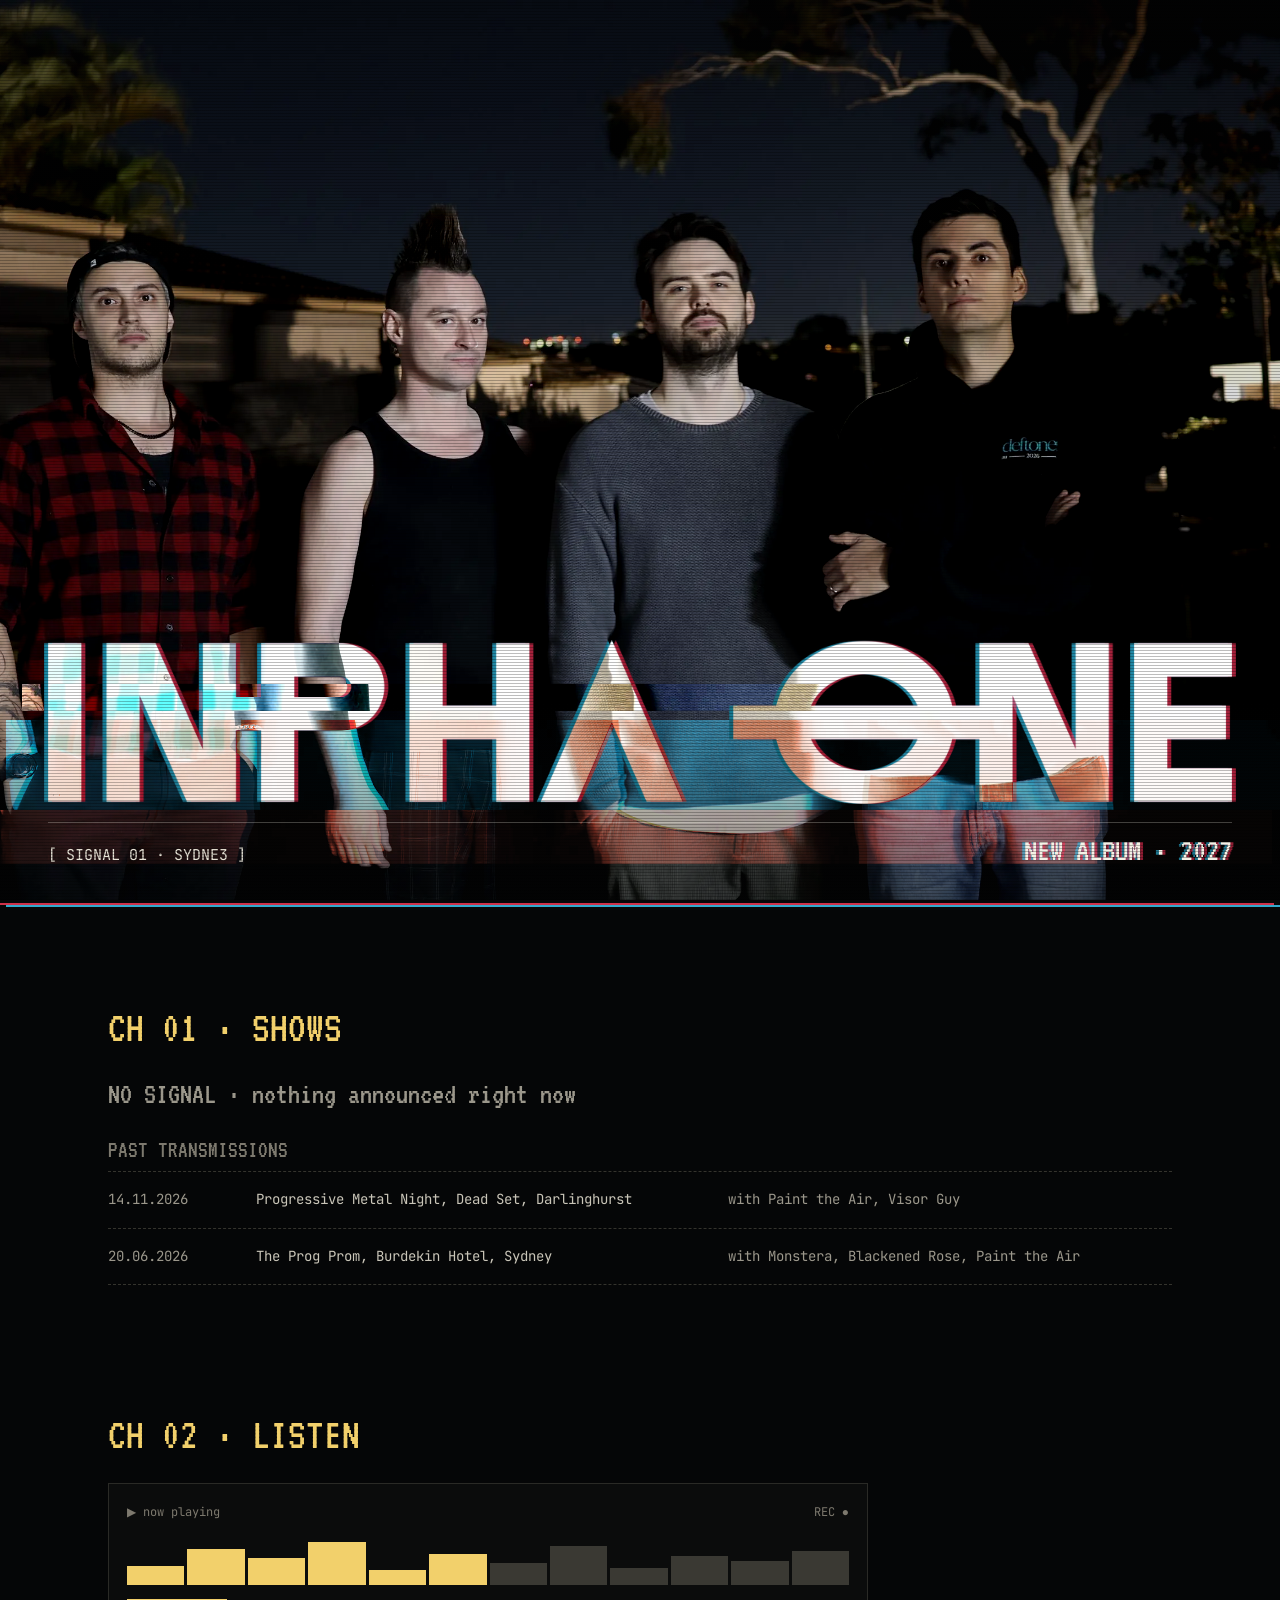
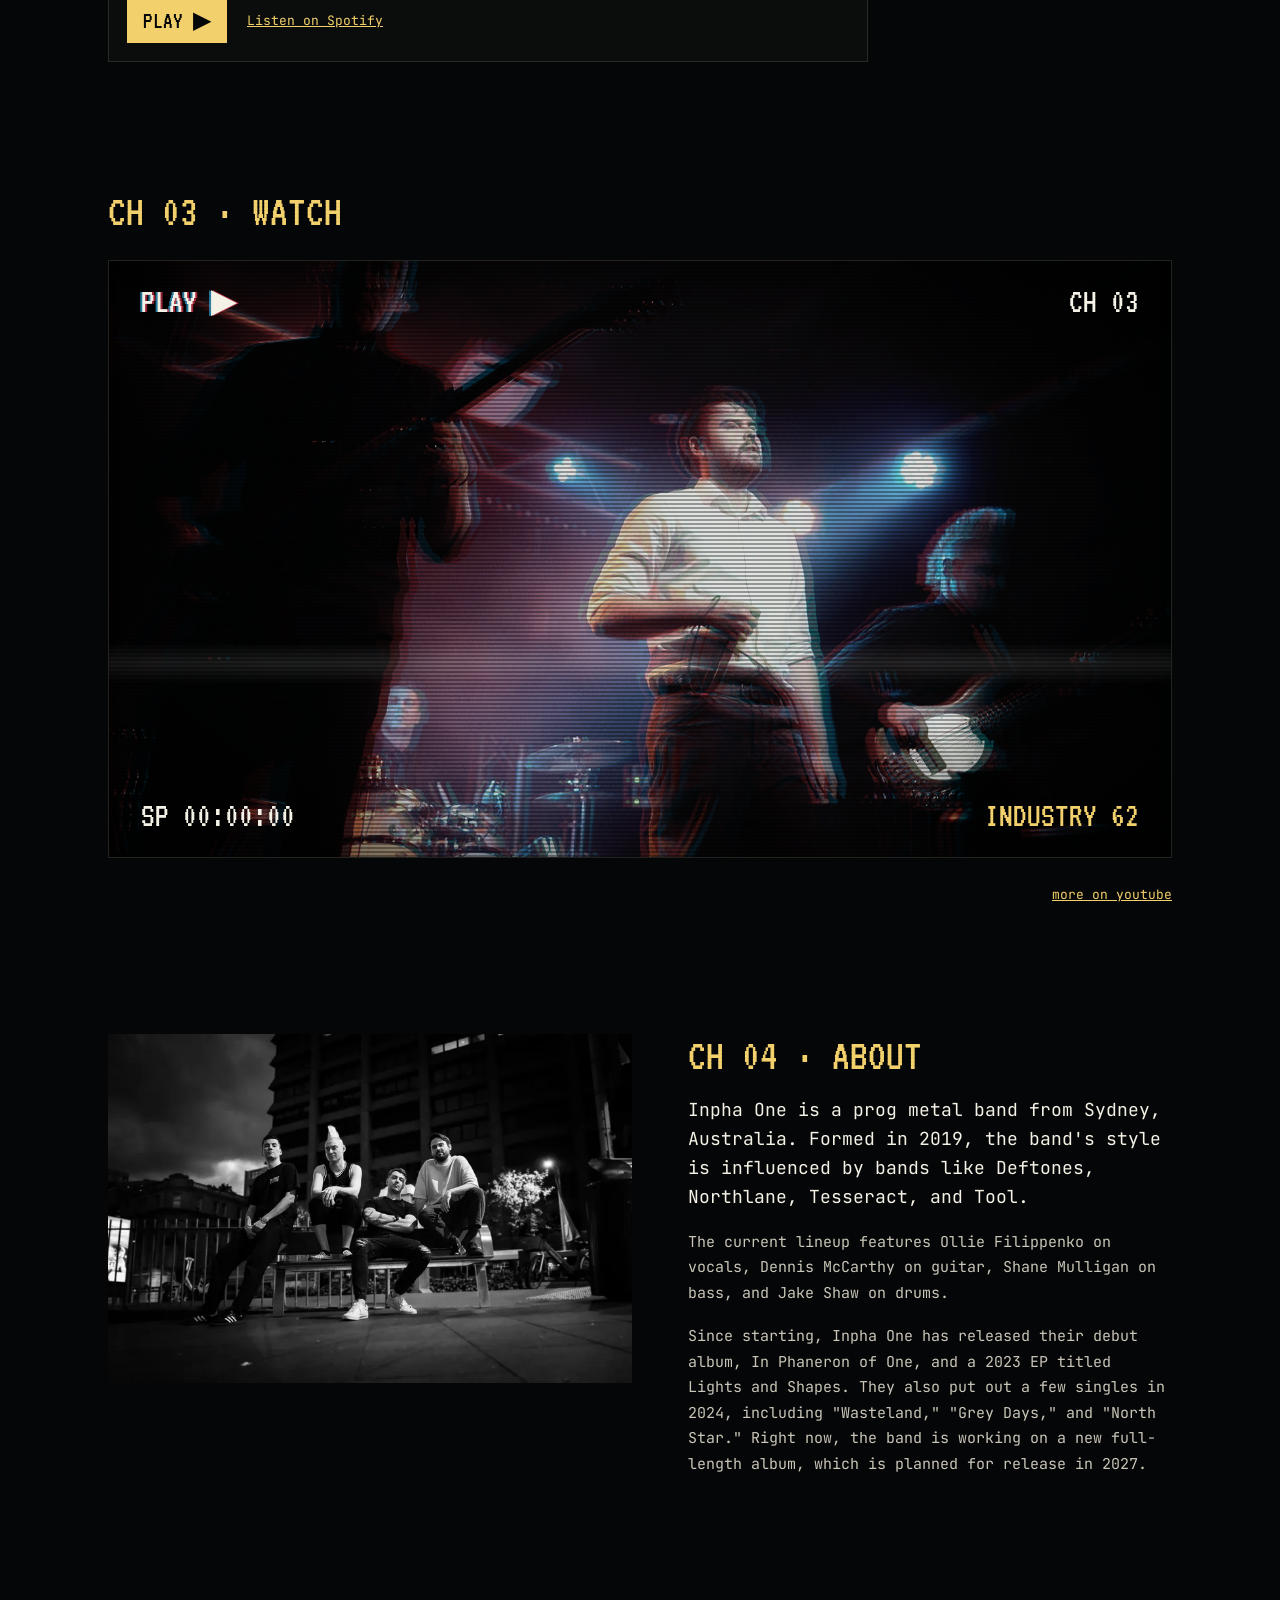
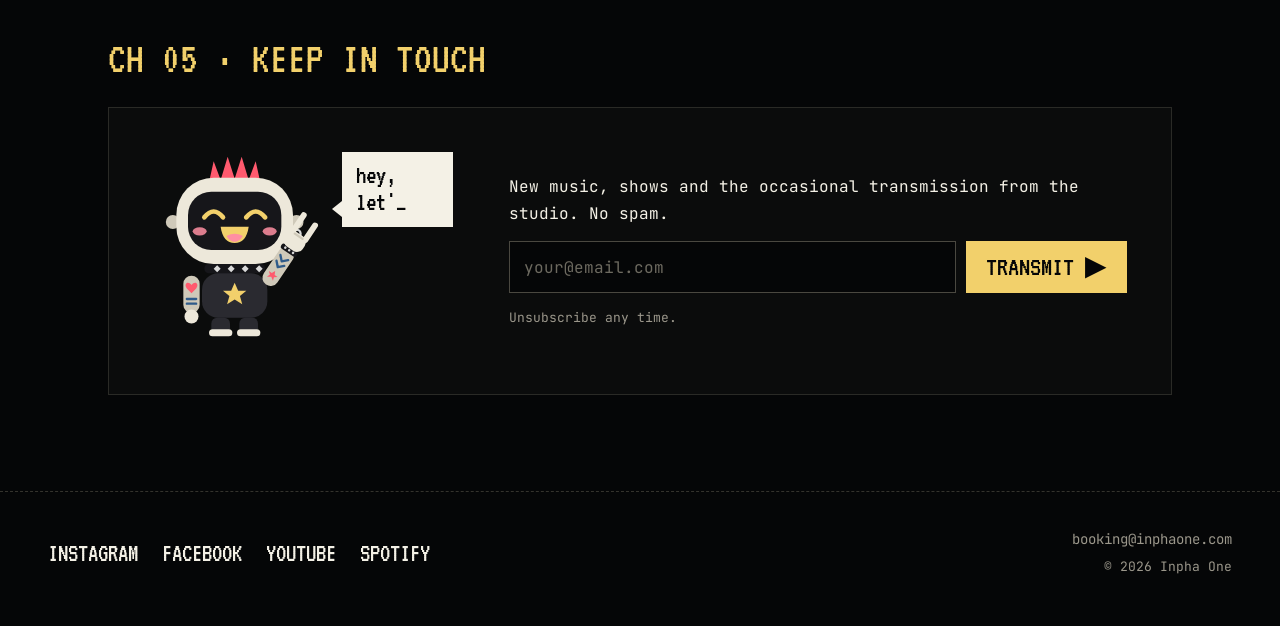
<file: index.html>
<!doctype html>
<html lang="en">
<head>
<meta charset="utf-8">
<meta name="viewport" content="width=device-width, initial-scale=1">
<title>Inpha One · Prog Metal from Sydney</title>
<meta name="description" content="Inpha One is a prog metal band from Sydney, Australia. Listen, watch, see upcoming shows and get in touch. New album coming in 2027.">
<link rel="canonical" href="https://inphaone.com/">
<meta name="theme-color" content="#050607">
<meta property="og:type" content="website">
<meta property="og:site_name" content="Inpha One">
<meta property="og:title" content="Inpha One · Prog Metal from Sydney">
<meta property="og:description" content="Prog metal from Sydney, Australia. New album coming in 2027.">
<meta property="og:url" content="https://inphaone.com/">
<meta property="og:image" content="https://inphaone.com/img/og.jpg">
<meta property="og:image:width" content="1200">
<meta property="og:image:height" content="630">
<meta name="twitter:card" content="summary_large_image">
<meta name="twitter:title" content="Inpha One · Prog Metal from Sydney">
<meta name="twitter:description" content="Prog metal from Sydney, Australia. New album coming in 2027.">
<meta name="twitter:image" content="https://inphaone.com/img/og.jpg">
<link rel="icon" href="favicon.svg" type="image/svg+xml">
<link rel="apple-touch-icon" href="img/apple-touch-icon.png">
<link rel="preload" href="fonts/vt323.woff2" as="font" type="font/woff2" crossorigin>
<link rel="preload" href="img/hero-1200.webp" as="image" imagesrcset="img/hero-1200.webp 1200w, img/hero-2400.webp 2400w" imagesizes="100vw">
<link rel="stylesheet" href="css/style.css?v=13">
<script type="application/ld+json">
{"@context": "https://schema.org", "@type": "MusicGroup", "name": "Inpha One", "url": "https://inphaone.com/", "image": "https://inphaone.com/img/og.jpg", "description": "Inpha One is a prog metal band from Sydney, Australia.", "genre": ["Progressive metal", "Prog metal"], "foundingDate": "2019", "foundingLocation": {"@type": "Place", "name": "Sydney, Australia"}, "email": "booking@inphaone.com", "member": [{"@type": "OrganizationRole", "roleName": "Vocals", "member": {"@type": "Person", "name": "Ollie Filippenko"}}, {"@type": "OrganizationRole", "roleName": "Guitar", "member": {"@type": "Person", "name": "Dennis McCarthy"}}, {"@type": "OrganizationRole", "roleName": "Bass", "member": {"@type": "Person", "name": "Shane Mulligan"}}, {"@type": "OrganizationRole", "roleName": "Drums", "member": {"@type": "Person", "name": "Jake Shaw"}}], "sameAs": ["https://open.spotify.com/artist/0F5VMlDz3p1ZcUj0ktYers", "https://www.youtube.com/@inphaone", "https://instagram.com/inpha_one", "https://www.facebook.com/InphaOne/", "https://linktr.ee/inphaone"]}
</script>
</head>
<body>
<a class="skip" href="#shows">Skip to content</a>

<header class="hero" id="top">
  <div class="hero-media">
  <img class="hero-img" src="img/hero-1200.webp" srcset="img/hero-1200.webp 1200w, img/hero-2400.webp 2400w" sizes="100vw" alt="The four members of Inpha One standing in a lane at blue hour, city lights behind them" fetchpriority="high">
  <div class="glitch" aria-hidden="true">
    <img class="g g-cyan" src="img/hero-1200.webp" srcset="img/hero-1200.webp 1200w, img/hero-2400.webp 2400w" sizes="100vw" alt="">
    <img class="g g-red" src="img/hero-1200.webp" srcset="img/hero-1200.webp 1200w, img/hero-2400.webp 2400w" sizes="100vw" alt="">
    <img class="g g-tear" src="img/hero-1200.webp" srcset="img/hero-1200.webp 1200w, img/hero-2400.webp 2400w" sizes="100vw" alt="">
    <img class="g g-slice" src="img/hero-1200.webp" srcset="img/hero-1200.webp 1200w, img/hero-2400.webp 2400w" sizes="100vw" alt="">
  </div>
  <span class="hero-shade" aria-hidden="true"></span>
  </div>
  <div class="hero-text">
    <h1 class="hero-logo">
      <img class="lb" src="img/logo.png" alt="Inpha One" width="1400" height="193">
      <img class="ls s1" src="img/logo.png" alt="" aria-hidden="true">
      <img class="ls s2" src="img/logo.png" alt="" aria-hidden="true">
    </h1>
    <div class="hero-strip">
      <span class="tag">[ <span id="signal" data-text="SIGNAL 01 · SYDNEY">SIGNAL 01 · SYDNEY</span> ]</span>
      <span class="hero-headline split" id="headline">NEW ALBUM · 2027</span>
    </div>
  </div>
  <span class="scan" aria-hidden="true"></span>
</header>

<div class="divider" aria-hidden="true"><span class="d-red"></span><span class="d-blue"></span></div>

<main>

  <section id="shows" class="sec">
    <h2>CH 01 · SHOWS</h2>
    <div id="shows-list">
      <p class="nosignal">NO SIGNAL · nothing announced right now</p>
    </div>
  </section>

  <section id="listen" class="sec">
    <h2>CH 02 · LISTEN</h2>
    <div class="listen">
        <div class="deck" id="deck">
          <div class="deck-top"><span>&#9654; now playing</span><span>REC &#9679;</span></div>
          <div class="eq" aria-hidden="true">
            <span></span><span></span><span></span><span></span><span></span><span></span><span></span><span></span><span></span><span></span><span></span><span></span>
          </div>
          <div class="deck-actions">
            <button type="button" class="btn btn-small" id="play-spotify">PLAY &#9654;</button>
            <a class="small" href="https://open.spotify.com/artist/0F5VMlDz3p1ZcUj0ktYers" data-link="spotify" target="_blank" rel="noopener">Listen on Spotify</a>
          </div>
        </div>
    </div>
  </section>

  <section id="watch" class="sec">
    <h2>CH 03 · WATCH</h2>
    <div class="screen" id="screen">
      <a class="screen-link" id="video-link" href="https://youtu.be/W3c4xrvIa-o" aria-label="Play Industry 62">
        <img class="v-base" src="img/live-1600.webp" srcset="img/live-800.webp 800w, img/live-1600.webp 1600w" sizes="(max-width: 1200px) 100vw, 1100px" alt="Inpha One live on stage, red and blue light" loading="lazy">
        <img class="v-red" src="img/live-1600.webp" srcset="img/live-800.webp 800w, img/live-1600.webp 1600w" sizes="(max-width: 1200px) 100vw, 1100px" alt="" aria-hidden="true" loading="lazy">
        <img class="v-blue" src="img/live-1600.webp" srcset="img/live-800.webp 800w, img/live-1600.webp 1600w" sizes="(max-width: 1200px) 100vw, 1100px" alt="" aria-hidden="true" loading="lazy">
        <span class="v-track" aria-hidden="true"></span>
        <span class="v-lines" aria-hidden="true"></span>
        <span class="v-vignette" aria-hidden="true"></span>
        <span class="osd osd-tl split-sm">PLAY &#9654;</span>
        <span class="osd osd-tr">CH 03</span>
        <span class="osd osd-bl">SP 00:00:00</span>
        <span class="osd osd-br accent" id="video-title">INDUSTRY 62</span>
      </a>
    </div>
    <a class="small more" href="https://www.youtube.com/@inphaone" data-link="youtube" target="_blank" rel="noopener">more on youtube</a>
  </section>


  <section id="about" class="sec about">
    <img src="img/about-1600.webp" srcset="img/about-800.webp 800w, img/about-1600.webp 1600w" sizes="(max-width: 900px) 100vw, 560px" alt="Inpha One at night in the city, black and white" loading="lazy" width="1600" height="1066">
    <div class="about-text">
      <h2>CH 04 · ABOUT</h2>
      <p class="lead">Inpha One is a prog metal band from Sydney, Australia. Formed in 2019, the band's style is influenced by bands like Deftones, Northlane, Tesseract, and Tool.</p>
      <p>The current lineup features Ollie Filippenko on vocals, Dennis McCarthy on guitar, Shane Mulligan on bass, and Jake Shaw on drums.</p>
      <p>Since starting, Inpha One has released their debut album, In Phaneron of One, and a 2023 EP titled Lights and Shapes. They also put out a few singles in 2024, including "Wasteland," "Grey Days," and "North Star." Right now, the band is working on a new full-length album, which is planned for release in 2027.</p>
    </div>
  </section>

  <section id="touch" class="sec">
    <h2>CH 05 · KEEP IN TOUCH</h2>
    <div class="touch">
      <div class="bot-wrap">
        <svg class="bot" viewBox="0 0 150 170" role="img" aria-label="A happy tattooed punk robot with a pink mohawk, throwing the rock horns">
          <path d="M48 26 L52 8 L58 24 L64 4 L70 23 L76 4 L82 24 L88 8 L92 26 Z" fill="#ff5a6e"/>
          <circle cx="17" cy="60" r="6" fill="#cfc9b9"/>
          <circle cx="123" cy="60" r="6" fill="#cfc9b9"/>
          <rect x="20" y="22" width="100" height="74" rx="32" fill="#ede8da"/>
          <circle cx="123" cy="70" r="3.5" fill="none" stroke="#d9d9d9" stroke-width="2"/>
          <rect x="30" y="34" width="80" height="50" rx="20" fill="#16161a"/>
          <path d="M44 56 Q52 46 60 56" fill="none" stroke="#F2D06B" stroke-width="4" stroke-linecap="round"/>
          <path d="M80 56 Q88 46 96 56" fill="none" stroke="#F2D06B" stroke-width="4" stroke-linecap="round"/>
          <path d="M58 64 Q70 64 82 64 Q80 78 70 78 Q60 78 58 64 Z" fill="#F2D06B"/>
          <path d="M63 72 Q70 68 77 72 Q74 77 70 77 Q66 77 63 72 Z" fill="#ff8fa3"/>
          <ellipse cx="40" cy="68" rx="6" ry="3.5" fill="#ff8fa3" opacity="0.85"/>
          <ellipse cx="100" cy="68" rx="6" ry="3.5" fill="#ff8fa3" opacity="0.85"/>
          <rect x="44" y="96" width="52" height="8" rx="4" fill="#16161a"/>
          <path d="M52 100 l3 -3 l3 3 l-3 3 Z M64 100 l3 -3 l3 3 l-3 3 Z M76 100 l3 -3 l3 3 l-3 3 Z M88 100 l3 -3 l3 3 l-3 3 Z" fill="#d9d9d9"/>
          <rect x="42" y="104" width="56" height="38" rx="14" fill="#2a2a30"/>
          <path d="M70 112 l3 7 l7 0 l-5.5 4.5 l2 7 l-6.5 -4 l-6.5 4 l2 -7 l-5.5 -4.5 l7 0 Z" fill="#F2D06B"/>
          <rect x="26" y="106" width="14" height="32" rx="7" fill="#cfc9b9"/>
          <path d="M33 114 C30 110 26 113 29 117 L33 121 L37 117 C40 113 36 110 33 114 Z" fill="#ff5a6e"/>
          <path d="M29 126 L37 126 M29 130 L37 130" stroke="#2f5b8a" stroke-width="2" stroke-linecap="round"/>
          <circle cx="33" cy="141" r="6" fill="#ede8da"/>
          <rect x="50" y="142" width="16" height="14" rx="5" fill="#2a2a30"/>
          <rect x="74" y="142" width="16" height="14" rx="5" fill="#2a2a30"/>
          <rect x="48" y="152" width="20" height="6" rx="3" fill="#ede8da"/>
          <rect x="72" y="152" width="20" height="6" rx="3" fill="#ede8da"/>
          <g transform="translate(-9 0) rotate(34 107 112)"><g class="arm">
            <rect x="100" y="76" width="14" height="38" rx="7" fill="#cfc9b9"/>
            <path d="M103 86 l4 4 l4 -4 M103 92 l4 4 l4 -4" fill="none" stroke="#2f5b8a" stroke-width="2" stroke-linecap="round" stroke-linejoin="round"/>
            <path d="M107 100 l1.5 3 l3 0 l-2.4 2 l1 3 l-3.1 -2 l-3.1 2 l1 -3 l-2.4 -2 l3 0 Z" fill="#ff5a6e"/>
            <rect x="99" y="76" width="16" height="5" rx="2" fill="#16161a"/>
            <circle cx="103" cy="78.5" r="1.1" fill="#d9d9d9"/><circle cx="107" cy="78.5" r="1.1" fill="#d9d9d9"/><circle cx="111" cy="78.5" r="1.1" fill="#d9d9d9"/>
            <rect x="98" y="62" width="18" height="15" rx="6" fill="#ede8da"/>
            <rect x="98" y="44" width="5" height="22" rx="2.5" fill="#ede8da"/>
            <rect x="111" y="46" width="5" height="20" rx="2.5" fill="#ede8da"/>
            <path d="M103 64 L111 64" stroke="#cfc9b9" stroke-width="2" stroke-linecap="round"/>
            <rect x="93" y="66" width="10" height="5" rx="2.5" fill="#ede8da"/>
          </g></g>
        </svg>
        <div class="bubble" aria-live="polite"><span id="bubble-text">hey, let's keep in touch</span><span class="caret" aria-hidden="true">_</span></div>
      </div>
      <div class="touch-form">
        <p>New music, shows and the occasional transmission from the studio. No spam.</p>
        <form id="signup" novalidate>
          <label for="fan-email" class="sr">Your email</label>
          <input id="fan-email" name="email" type="email" required placeholder="your@email.com" autocomplete="email">
          <input class="trap" type="text" name="website" tabindex="-1" autocomplete="off" aria-hidden="true">
          <button type="submit" class="btn">TRANSMIT &#9654;</button>
        </form>
        <p class="received" id="received" hidden>SIGNAL RECEIVED · SEE YOU AT THE NEXT SHOW</p>
        <p class="form-msg" id="form-msg" role="status"></p>
        <span class="small muted">Unsubscribe any time.</span>
      </div>
    </div>
  </section>

</main>

<footer>
  <div class="socials">
    <a href="https://instagram.com/inpha_one" data-link="instagram" target="_blank" rel="noopener">INSTAGRAM</a>
    <a href="https://www.facebook.com/InphaOne/" data-link="facebook" target="_blank" rel="noopener">FACEBOOK</a>
    <a href="https://www.youtube.com/@inphaone" data-link="youtube" target="_blank" rel="noopener">YOUTUBE</a>
    <a href="https://open.spotify.com/artist/0F5VMlDz3p1ZcUj0ktYers" data-link="spotify" target="_blank" rel="noopener">SPOTIFY</a>
  </div>
  <div class="foot-right">
    <a class="mail" href="mailto:booking@inphaone.com">booking@inphaone.com</a>
    <span class="muted small">&copy; <span id="year">2026</span> Inpha One</span>
  </div>
</footer>

<script src="content.js?v=13"></script>
<script src="js/site.js?v=13"></script>
</body>
</html>
</file>
<file: css/style.css>
/* INPHA ONE · broadcast signal */

@font-face { font-family: "VT323"; src: url("../fonts/vt323.woff2") format("woff2"); font-weight: 400; font-display: swap; }
@font-face { font-family: "JetBrains Mono"; src: url("../fonts/jetbrains-mono-400.woff2") format("woff2"); font-weight: 400; font-display: swap; }
@font-face { font-family: "JetBrains Mono"; src: url("../fonts/jetbrains-mono-700.woff2") format("woff2"); font-weight: 700; font-display: swap; }

:root {
  --bg: #050607;
  --panel: #0b0c0c;
  --ink: #f4f1e6;
  --body: #e7e3d6;
  --soft: #c9c5b8;
  --muted: #9b978b;
  --dim: #7d796e;
  --line: #34332d;
  --edge: #2a2a26;
  --accent: #f2d06b;
  --red: rgba(255, 50, 90, 0.55);
  --blue: rgba(50, 210, 255, 0.55);
  --pixel: "VT323", ui-monospace, monospace;
  --mono: "JetBrains Mono", ui-monospace, Menlo, Consolas, monospace;
  --gutter: clamp(16px, 4vw, 48px);
}

* { box-sizing: border-box; }
html { scroll-behavior: smooth; }
body { margin: 0; background: var(--bg); color: var(--body); font-family: var(--mono); font-size: 15px; line-height: 1.7; -webkit-font-smoothing: antialiased; overflow-x: hidden; }
img { display: block; max-width: 100%; }
a { color: var(--accent); }
a:hover { color: #fff1c4; }
a:focus-visible, button:focus-visible, input:focus-visible { outline: 2px solid var(--accent); outline-offset: 3px; }
h1, h2 { font-weight: 400; margin: 0; }
p { margin: 0; }
.muted { color: var(--muted); }
.small { font-size: 13px; }
.accent { color: var(--accent); }
.sr { position: absolute; width: 1px; height: 1px; overflow: hidden; clip-path: inset(50%); white-space: nowrap; }
.skip { position: absolute; left: 12px; top: -60px; z-index: 50; background: var(--accent); color: var(--bg); padding: 8px 12px; font-family: var(--pixel); font-size: 22px; }
.skip:focus { top: 12px; }

.split { text-shadow: 3px 0 0 var(--red), -3px 0 0 var(--blue); }
.split-sm { text-shadow: 2px 0 0 rgba(255,60,90,0.6), -2px 0 0 rgba(60,200,255,0.6); }

.scan { position: absolute; inset: 0; pointer-events: none; background: repeating-linear-gradient(0deg, rgba(0,0,0,0.28) 0px, rgba(0,0,0,0.28) 1px, rgba(0,0,0,0) 1px, rgba(0,0,0,0) 3px); }

.btn { font-family: var(--pixel); font-size: 28px; line-height: 1; color: var(--bg); background: var(--accent); text-decoration: none; border: 0; padding: 12px 20px; min-height: 48px; display: inline-flex; align-items: center; cursor: pointer; }
.btn:hover { background: #ffe08a; color: var(--bg); }
.btn-small { font-size: 24px; min-height: 44px; padding: 8px 16px; }

/* top bar */
.topbar { position: relative; z-index: 3; display: flex; justify-content: space-between; align-items: center; gap: 12px 16px; flex-wrap: wrap; padding: 20px var(--gutter); border-bottom: 1px solid #1c1c1a; }
.brand img { width: 190px; height: auto; filter: drop-shadow(2px 0 0 rgba(255,50,90,0.6)) drop-shadow(-2px 0 0 rgba(50,210,255,0.6)); }
.topbar nav { display: flex; flex-wrap: wrap; justify-content: flex-end; gap: 4px 22px; font-family: var(--pixel); font-size: 26px; line-height: 1; }
.topbar nav a { color: var(--ink); text-decoration: none; text-shadow: 2px 0 0 var(--red), -2px 0 0 var(--blue); padding: 6px 0; }
.topbar nav a:hover { color: var(--accent); }
.topbar .scan { background: repeating-linear-gradient(0deg, rgba(0,0,0,0.3) 0px, rgba(0,0,0,0.3) 1px, rgba(0,0,0,0) 1px, rgba(0,0,0,0) 3px); }

/* hero */
.hero { position: relative; height: min(66rem, 100vh); min-height: 32rem; overflow: hidden; background: #000; }
.hero-media { position: absolute; inset: 0; overflow: hidden; }
.hero-media img { position: absolute; inset: 0; width: 100%; height: 100%; object-fit: cover; object-position: 50% 30%; }
.hero-img { filter: saturate(0.8) contrast(1.15) brightness(0.85); }
.g-cyan { filter: sepia(1) hue-rotate(150deg) saturate(4.5) brightness(0.95); mix-blend-mode: screen; opacity: 0.85; transform: translateX(6px); clip-path: inset(80% 0 10% 0); }
.g-red { filter: sepia(1) hue-rotate(-40deg) saturate(4.5) brightness(0.95); mix-blend-mode: screen; opacity: 0.8; transform: translateX(-8px); clip-path: inset(90% 0 4% 0); }
.g-tear { filter: saturate(1.3) contrast(1.3) brightness(1.2); transform: translateX(22px); clip-path: inset(76% 0 21% 0); }
.g-slice { filter: saturate(1.6) contrast(1.4) brightness(1.25) hue-rotate(-12deg); opacity: 0; clip-path: inset(72% 0 25% 0); }

/* banner motion: colour drift between bursts, a signal burst every 5 s.
   Bands live in the bottom 30% of the banner so faces stay clean on any screen shape.
   Animations start once the banner photo has loaded (js adds .go), and the -4s delay fires the first burst straight away. */
.hero.go .g-cyan  { animation: b-cyan 5s steps(1) -4s infinite; }
.hero.go .g-red   { animation: b-red 5s steps(1) -4s infinite; }
.hero.go .g-tear  { animation: b-tear 5s steps(1) -4s infinite; }
.hero.go .g-slice { animation: b-slice 5s steps(1) -4s infinite; }
.hero.go .hero-headline { animation: b-head 5s steps(1) -4s infinite; }
.hero.go .hero-logo .lb { animation: b-logo 5s steps(1) -4s infinite; }
.hero.go .hero-logo .s1 { animation: b-ls1 5s steps(1) -4s infinite; }
.hero.go .hero-logo .s2 { animation: b-ls2 5s steps(1) -4s infinite; }
@keyframes b-logo { 0%, 86%, 96%, 100% { transform: none; filter: drop-shadow(4px 0 0 rgba(255,50,90,0.65)) drop-shadow(-4px 0 0 rgba(50,210,255,0.65)); } 88% { transform: translateX(6px); filter: drop-shadow(12px 0 0 rgba(255,50,90,0.95)) drop-shadow(-12px 0 0 rgba(50,210,255,0.95)); } 91% { transform: translateX(-5px); filter: drop-shadow(-9px 0 0 rgba(255,50,90,0.9)) drop-shadow(9px 0 0 rgba(50,210,255,0.9)); } 94% { transform: translateX(2px); filter: drop-shadow(6px 0 0 rgba(255,50,90,0.8)) drop-shadow(-6px 0 0 rgba(50,210,255,0.8)); } }
@keyframes b-ls1 { 0%, 86%, 96%, 100% { opacity: 0; } 88% { opacity: 1; transform: translateX(-40px); clip-path: inset(18% 0 66% 0); } 90% { opacity: 1; transform: translateX(48px); clip-path: inset(44% 0 44% 0); } 93% { opacity: 1; transform: translateX(-18px); clip-path: inset(8% 0 80% 0); } }
@keyframes b-ls2 { 0%, 86%, 96%, 100% { opacity: 0; } 87% { opacity: 1; transform: translateX(34px); clip-path: inset(56% 0 30% 0); } 89% { opacity: 1; transform: translateX(-44px); clip-path: inset(80% 0 6% 0); } 92% { opacity: 1; transform: translateX(20px); clip-path: inset(62% 0 26% 0); } }
@keyframes b-cyan { 0%, 86%, 96%, 100% { transform: translateX(6px); clip-path: inset(80% 0 10% 0); } 88% { transform: translateX(-24px); clip-path: inset(74% 0 18% 0); } 90% { transform: translateX(30px); clip-path: inset(86% 0 6% 0); } 92% { transform: translateX(-10px); clip-path: inset(78% 0 15% 0); } 94% { transform: translateX(18px); clip-path: inset(82% 0 10% 0); } }
@keyframes b-red { 0%, 86%, 96%, 100% { transform: translateX(-8px); clip-path: inset(90% 0 4% 0); } 87% { transform: translateX(26px); clip-path: inset(72% 0 22% 0); } 89% { transform: translateX(-34px); clip-path: inset(92% 0 3% 0); } 91% { transform: translateX(12px); clip-path: inset(70% 0 25% 0); } 93% { transform: translateX(-20px); clip-path: inset(88% 0 6% 0); } }
@keyframes b-tear { 0%, 86%, 96%, 100% { transform: translateX(22px); clip-path: inset(76% 0 21% 0); } 88% { transform: translateX(-40px); clip-path: inset(70% 0 26% 0); } 90% { transform: translateX(48px); clip-path: inset(84% 0 12% 0); } 92% { transform: translateX(-16px); clip-path: inset(75% 0 22% 0); } 94% { transform: translateX(30px); clip-path: inset(90% 0 7% 0); } }
@keyframes b-slice { 0%, 87%, 95%, 100% { opacity: 0; } 88% { opacity: 1; transform: translateX(36px); clip-path: inset(72% 0 25% 0); } 90% { opacity: 1; transform: translateX(-28px); clip-path: inset(92% 0 5% 0); } 92% { opacity: 0; } 93% { opacity: 1; transform: translateX(20px); clip-path: inset(80% 0 17% 0); } }
@keyframes b-head { 0%, 87%, 95%, 100% { transform: none; text-shadow: 3px 0 0 var(--red), -3px 0 0 var(--blue); } 88% { transform: translateX(5px); text-shadow: 9px 0 0 rgba(255,50,90,0.8), -9px 0 0 rgba(50,210,255,0.8); } 90% { transform: translateX(-4px); text-shadow: -6px 0 0 rgba(255,50,90,0.8), 6px 0 0 rgba(50,210,255,0.8); } 93% { transform: translateX(2px); text-shadow: 5px 0 0 rgba(255,50,90,0.7), -5px 0 0 rgba(50,210,255,0.7); } }
@keyframes hue-cyan { from { filter: sepia(1) hue-rotate(150deg) saturate(4.5) brightness(0.95); } to { filter: sepia(1) hue-rotate(215deg) saturate(5) brightness(1.1); } }
@keyframes hue-red { from { filter: sepia(1) hue-rotate(-40deg) saturate(4.5) brightness(0.95); } to { filter: sepia(1) hue-rotate(-85deg) saturate(5) brightness(1.1); } }
@keyframes sway { from { translate: -7px 0; } to { translate: 9px 1px; } }
.hero > .scan { z-index: 1; background: repeating-linear-gradient(0deg, rgba(0,0,0,0.26) 0px, rgba(0,0,0,0.26) 1px, rgba(0,0,0,0) 1px, rgba(0,0,0,0) 3px); }
.hero-shade { position: absolute; inset: 0; background: linear-gradient(180deg, rgba(5,6,7,0.35) 0%, rgba(5,6,7,0) 30%, rgba(5,6,7,0) 78%, rgba(5,6,7,0.5) 100%); }
.hero-text { position: absolute; left: var(--gutter); right: var(--gutter); bottom: 32px; display: flex; flex-direction: column; gap: 18px; }
/* the logo sits in the bottom of the photo, under the faces: photo shows through the letters (difference blend), red and blue split edges, scanlines over it */
.hero-logo { position: relative; margin: 0; align-self: center; width: min(100%, calc(min(66rem, 100vh) * 1.8)); mix-blend-mode: difference; }
.hero-logo img { display: block; width: 100%; height: auto; }
.hero-logo .lb { filter: drop-shadow(4px 0 0 rgba(255,50,90,0.65)) drop-shadow(-4px 0 0 rgba(50,210,255,0.65)); }
.hero-logo .ls { position: absolute; left: 0; top: 0; opacity: 0; }
.hero-strip { display: flex; flex-wrap: wrap; justify-content: space-between; align-items: baseline; gap: 6px 16px; border-top: 1px solid rgba(244,241,230,0.25); padding-top: 12px; }
.hero-headline { font-family: var(--pixel); font-size: clamp(28px, 2.6vw, 38px); line-height: 0.95; color: var(--ink); }

/* divider: red and blue split line */
.divider { position: relative; height: 10px; overflow: hidden; }
.divider span { position: absolute; left: 0; right: 0; height: 2px; }
.d-red { top: 3px; background: rgba(255,60,90,0.8); transform: translateX(-6px); }
.d-blue { top: 5px; background: rgba(60,210,255,0.8); transform: translateX(6px); }

/* sections */
main { max-width: 1160px; margin: 0 auto; padding: 0 var(--gutter); }
.sec { padding: 4rem 0; display: flex; flex-direction: column; gap: 26px; scroll-margin-top: 16px; }
#shows { padding-top: 6rem; }
.sec h2 { font-family: var(--pixel); font-size: 44px; line-height: 1; color: var(--accent); }

/* listen */
.listen { max-width: 760px; }
.deck { border: 1px solid var(--edge); padding: 18px; display: flex; flex-direction: column; gap: 14px; background: var(--panel); }
.deck-top { display: flex; justify-content: space-between; font-size: 12px; color: var(--dim); }
.eq { display: flex; gap: 3px; align-items: flex-end; height: 48px; }
.eq span { flex: 1; background: #3a3933; transform-origin: 50% 100%; animation: eq 0.9s ease-in-out infinite alternate; }
.eq span:nth-child(-n+6) { background: var(--accent); }
.eq span:nth-child(1) { height: 40%; animation-delay: 0s; }
.eq span:nth-child(2) { height: 75%; animation-delay: -0.3s; }
.eq span:nth-child(3) { height: 55%; animation-delay: -0.6s; }
.eq span:nth-child(4) { height: 90%; animation-delay: -0.15s; }
.eq span:nth-child(5) { height: 30%; animation-delay: -0.45s; }
.eq span:nth-child(6) { height: 65%; animation-delay: -0.75s; }
.eq span:nth-child(7) { height: 45%; animation-delay: -0.2s; }
.eq span:nth-child(8) { height: 80%; animation-delay: -0.5s; }
.eq span:nth-child(9) { height: 35%; animation-delay: -0.85s; }
.eq span:nth-child(10) { height: 60%; animation-delay: -0.1s; }
.eq span:nth-child(11) { height: 50%; animation-delay: -0.4s; }
.eq span:nth-child(12) { height: 70%; animation-delay: -0.65s; }
@keyframes eq { 0% { transform: scaleY(0.25); } 100% { transform: scaleY(1); } }
.deck-actions { display: flex; flex-wrap: wrap; align-items: center; gap: 12px 20px; }
.deck iframe { width: 100%; height: 352px; border: 0; border-radius: 12px; display: block; }

/* watch */
.screen { position: relative; aspect-ratio: 16 / 9; overflow: hidden; background: #000; border: 1px solid #22221f; }
.screen-link, .screen iframe { position: absolute; inset: 0; width: 100%; height: 100%; display: block; border: 0; }
.screen-link img { position: absolute; inset: 0; width: 100%; height: 100%; object-fit: cover; object-position: 50% 35%; }
.v-base { filter: contrast(1.2) saturate(0.75) brightness(0.8); }
.v-red { mix-blend-mode: screen; opacity: 0.4; filter: sepia(1) hue-rotate(-50deg) saturate(6) brightness(0.7); transform: translateX(-9px); }
.v-blue { mix-blend-mode: screen; opacity: 0.4; filter: sepia(1) hue-rotate(150deg) saturate(6) brightness(0.7); transform: translateX(9px); }
.v-track { position: absolute; left: 0; right: 0; top: 64%; height: 7%; background: linear-gradient(180deg, rgba(255,255,255,0) 0%, rgba(255,255,255,0.12) 50%, rgba(255,255,255,0) 100%); animation: track 6s linear infinite; }
@keyframes track { 0% { top: -8%; } 100% { top: 104%; } }
.v-lines { position: absolute; inset: 0; background: repeating-linear-gradient(0deg, rgba(0,0,0,0.35) 0px, rgba(0,0,0,0.35) 2px, rgba(0,0,0,0) 2px, rgba(0,0,0,0) 4px); }
.v-vignette { position: absolute; inset: 0; background: radial-gradient(ellipse at center, rgba(0,0,0,0) 55%, rgba(0,0,0,0.75) 100%); }
.osd { position: absolute; font-family: var(--pixel); font-size: clamp(22px, 3vw, 34px); line-height: 1; color: var(--ink); }
.osd-tl { top: 4%; left: 3%; }
.osd-tr { top: 4%; right: 3%; }
.osd-bl { bottom: 4%; left: 3%; }
.osd-br { bottom: 4%; right: 3%; }
.osd.accent { color: var(--accent); }
.screen-link:hover .osd-tl { color: var(--accent); }
.more { align-self: flex-end; }

/* shows */
.nosignal { font-family: var(--pixel); font-size: 30px; color: var(--muted); line-height: 1.2; }
.shows-head { font-family: var(--pixel); font-size: 24px; color: var(--dim); margin-top: 18px; }
.show { display: flex; flex-wrap: wrap; gap: 6px 28px; padding: 16px 0; border-top: 1px dashed var(--line); font-size: 14px; }
.show:last-child { border-bottom: 1px dashed var(--line); }
.show-date { flex: 0 0 120px; font-variant-numeric: tabular-nums; color: var(--muted); }
.show-where { flex: 1 1 260px; min-width: 0; }
.show-with { flex: 1 1 260px; min-width: 0; color: var(--muted); }
.past .show-where { color: var(--soft); }
.gig { display: flex; flex-wrap: wrap; gap: 28px 48px; align-items: center; padding-bottom: 8px; }
.gig + .show, .gig + .gig { margin-top: 24px; }
.gig-art { position: relative; flex: 0 1 440px; min-width: 0; display: block; border: 1px solid #22221f; background: #000; }
.gig-art img { width: 100%; height: auto; transition: transform 0.12s steps(2); }
a.gig-art:hover img { transform: translateX(3px); filter: drop-shadow(-4px 0 0 rgba(50,210,255,0.5)) drop-shadow(4px 0 0 rgba(255,50,90,0.5)); }
.gig-text { flex: 1 1 300px; min-width: 0; display: flex; flex-direction: column; align-items: flex-start; gap: 10px; }
.gig-date { font-family: var(--pixel); font-size: clamp(40px, 5vw, 64px); line-height: 0.95; color: var(--ink); }
.gig-event { font-family: var(--pixel); font-weight: 400; font-size: clamp(28px, 3vw, 38px); line-height: 1; color: var(--accent); margin: 6px 0 0; }
.gig-venue { font-size: 16px; color: var(--ink); }
.gig-with { font-size: 14px; color: var(--muted); }
.gig-text .btn { margin-top: 10px; }

/* about */
.about { flex-direction: row; flex-wrap: wrap; gap: 36px 56px; align-items: flex-start; padding-bottom: 6rem; }
.about img { flex: 1 1 400px; min-width: 0; width: 100%; height: auto; }
.about-text { flex: 1 1 360px; min-width: 0; display: flex; flex-direction: column; gap: 18px; color: var(--soft); }
.about-text .lead { font-size: 18px; line-height: 1.6; color: var(--ink); }

/* keep in touch */
#touch { padding-bottom: 6rem; }
.touch { display: flex; flex-wrap: wrap; gap: 32px 56px; align-items: center; border: 1px solid var(--edge); background: var(--panel); padding: clamp(20px, 4vw, 44px); }
.bot-wrap { flex: 0 1 300px; min-width: 0; display: flex; align-items: flex-end; gap: 14px; }
.bot { width: 175px; height: auto; flex-shrink: 0; overflow: visible; animation: bob 1.4s ease-in-out infinite alternate; }
.bot .arm { transform-box: fill-box; transform-origin: 50% 100%; animation: rock 0.6s ease-in-out infinite alternate; }
@keyframes bob { 0% { transform: translateY(0); } 100% { transform: translateY(-8px); } }
@keyframes rock { 0% { transform: rotate(-12deg); } 100% { transform: rotate(18deg); } }
.bubble { position: relative; align-self: flex-start; background: var(--ink); color: var(--bg); padding: 10px 14px; font-family: var(--pixel); font-size: 26px; line-height: 1.05; max-width: 200px; }
.bubble::before { content: ""; position: absolute; left: -10px; bottom: 10px; border-top: 8px solid transparent; border-bottom: 8px solid transparent; border-right: 10px solid var(--ink); }
.caret { animation: blink 1s steps(1) infinite; }
@keyframes blink { 0%, 49% { opacity: 1; } 50%, 100% { opacity: 0; } }
.touch-form { flex: 1 1 380px; min-width: 0; display: flex; flex-direction: column; gap: 14px; }
.touch-form > p:first-child { font-size: 16px; color: var(--ink); }
#signup { display: flex; flex-wrap: wrap; gap: 10px; }
#signup input { flex: 1 1 240px; min-width: 0; min-height: 48px; padding: 10px 14px; background: var(--bg); color: var(--ink); border: 1px solid #4a4840; font-family: var(--mono); font-size: 16px; border-radius: 0; }
#signup input::placeholder { color: #6d6a60; }
[hidden] { display: none !important; }
.trap { position: absolute; left: -9999px; width: 1px; height: 1px; opacity: 0; }
.received { font-family: var(--pixel); font-size: 30px; line-height: 1.1; color: var(--accent); }
.form-msg { font-size: 13px; color: #ff8fa3; min-height: 0; }
.form-msg:empty { display: none; }

/* footer */
footer { border-top: 1px dashed var(--line); padding: 36px var(--gutter) 48px; display: flex; flex-wrap: wrap; justify-content: space-between; align-items: center; gap: 20px 40px; }
.socials { display: flex; flex-wrap: wrap; gap: 8px 24px; font-family: var(--pixel); font-size: 26px; line-height: 1.2; }
.socials a { color: var(--ink); text-decoration: none; }
.socials a:hover { color: var(--accent); }
.foot-right { display: flex; flex-direction: column; align-items: flex-end; gap: 4px; }
.mail { font-size: 14px; color: var(--muted); text-decoration: none; }
.mail:hover { color: var(--accent); }

@keyframes b-soft { 0%, 86%, 96%, 100% { opacity: 0.35; } 87% { opacity: 1; } }
@keyframes b-logo-m { 0%, 86%, 96%, 100% { transform: none; filter: drop-shadow(2px 0 0 rgba(255,50,90,0.7)) drop-shadow(-2px 0 0 rgba(50,210,255,0.7)); } 88% { transform: translateX(4px); filter: drop-shadow(7px 0 0 rgba(255,50,90,0.95)) drop-shadow(-7px 0 0 rgba(50,210,255,0.95)); } 91% { transform: translateX(-3px); filter: drop-shadow(-5px 0 0 rgba(255,50,90,0.9)) drop-shadow(5px 0 0 rgba(50,210,255,0.9)); } 94% { transform: translateX(1px); filter: drop-shadow(3px 0 0 rgba(255,50,90,0.8)) drop-shadow(-3px 0 0 rgba(50,210,255,0.8)); } }
@keyframes b-ls1-m { 0%, 86%, 96%, 100% { opacity: 0; } 88% { opacity: 1; transform: translateX(-20px); clip-path: inset(18% 0 66% 0); } 90% { opacity: 1; transform: translateX(24px); clip-path: inset(44% 0 44% 0); } 93% { opacity: 1; transform: translateX(-9px); clip-path: inset(8% 0 80% 0); } }
@keyframes b-ls2-m { 0%, 86%, 96%, 100% { opacity: 0; } 87% { opacity: 1; transform: translateX(17px); clip-path: inset(56% 0 30% 0); } 89% { opacity: 1; transform: translateX(-22px); clip-path: inset(80% 0 6% 0); } 92% { opacity: 1; transform: translateX(10px); clip-path: inset(62% 0 26% 0); } }

@media (max-width: 640px) {
  .brand img { width: 150px; }
  .topbar nav { font-size: 22px; gap: 4px 16px; }
  .hero { height: auto; min-height: 0; background: var(--bg); }
  .hero-media { position: relative; aspect-ratio: 4 / 3; }
  .hero-shade { background: linear-gradient(180deg, rgba(5,6,7,0.3) 0%, rgba(5,6,7,0) 25%, rgba(5,6,7,0) 82%, rgba(5,6,7,0.6) 100%); }
  .hero-text { position: relative; left: auto; right: auto; bottom: auto; padding: 0 var(--gutter) 28px; margin-top: calc((100vw - 32px) / -7.25 - 16px); gap: 14px; }
  .hero-headline { font-size: 22px; white-space: nowrap; }
  .hero-strip { flex-wrap: nowrap; gap: 10px; padding-top: 10px; }
  .hero-strip .tag { font-size: 10px; letter-spacing: 0.08em; white-space: nowrap; }
  /* phones (S1): solid logo at 85%, glitch bands faint between bursts, full during bursts */
  .hero-logo { mix-blend-mode: normal; opacity: 0.85; }
  .hero-logo .lb { filter: drop-shadow(2px 0 0 rgba(255,50,90,0.7)) drop-shadow(-2px 0 0 rgba(50,210,255,0.7)); }
  .hero .glitch { opacity: 0.35; }
  .hero.go .glitch { animation: b-soft 5s steps(1) -4s infinite; }
  .hero.go .hero-logo .lb { animation-name: b-logo-m; }
  .hero.go .hero-logo .s1 { animation-name: b-ls1-m; }
  .hero.go .hero-logo .s2 { animation-name: b-ls2-m; }
  .sec h2 { font-size: 38px; }
  .bot { width: 140px; }
  .foot-right { align-items: flex-start; }
}

@media (prefers-reduced-motion: reduce) {
  html { scroll-behavior: auto; }
  .eq span, .bot, .bot .arm, .caret, .v-track, .hero.go .g, .hero.go .glitch, .hero.go .hero-headline, .hero.go .hero-logo img { animation: none; }
}
</file>
